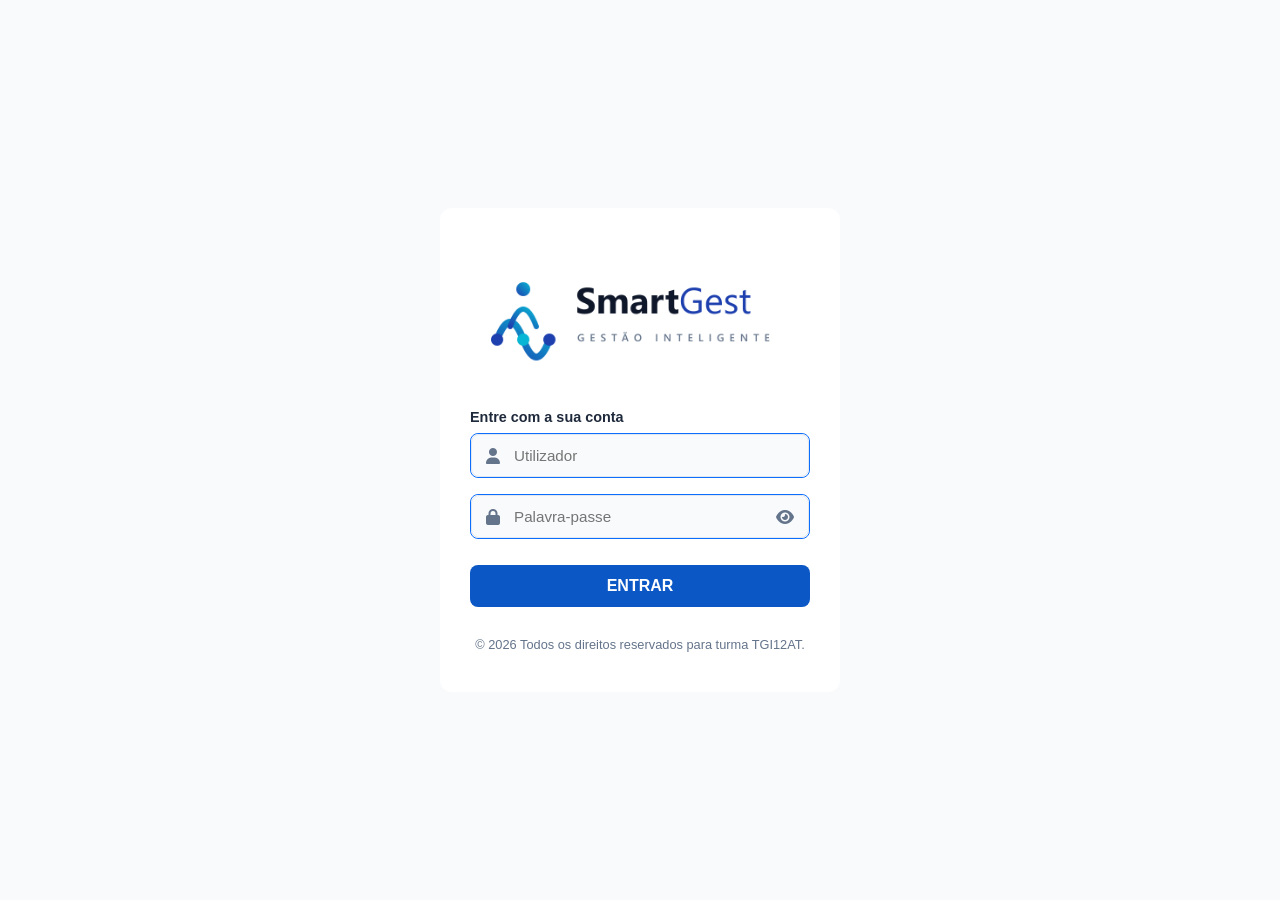
<file: login.html>
<!DOCTYPE html>
<html lang="pt-PT">

<head>
    <meta charset="UTF-8">
    <meta name="viewport" content="width=device-width, initial-scale=1.0">
    <title>SMARTGEST - Login</title>
    <link rel="stylesheet" href="style/style.css">
    <link rel="stylesheet" href="https://cdnjs.cloudflare.com/ajax/libs/font-awesome/6.4.0/css/all.min.css">
    <link rel="stylesheet" href="style/drawer.css">
    <link rel="shortcut icon" href="image/logo_smartgest.svg" type="image/x-icon">
</head>

<body>

    <div id="login-screen" class="login-container">
        <div class="login-box">
            <div class="login-logo-container">
                <img src="image/logotipo2_smartgest.svg" alt="Logótipo da Empresa" class="app-logo"
                    onerror="this.style.display='none'; document.getElementById('fallback-login-logo').style.display='flex'">
                <div id="fallback-login-logo" class="shop-illustration" style="display:none;">
                    <div class="awning"></div>
                    <div class="counter"><i class="fa-solid fa-store"></i></div>
                </div>
            </div>
            <form id="login-form" onsubmit="handleLogin(event)">
                <p class="form-label">Entre com a sua conta</p>
                <div class="input-group">
                    <i class="fa-solid fa-user icon-input"></i>
                    <input type="text" id="username" placeholder="Utilizador" required autocomplete="off">
                </div>
                <div class="input-group">
                    <i class="fa-solid fa-lock icon-input"></i>
                    <input type="password" id="password" placeholder="Palavra-passe" required>
                    <i class="fa-solid fa-eye toggle-password" onclick="togglePasswordVisibility()"></i>
                </div>
                <div id="error-message" class="error-msg hidden">
                    <i class="fa-solid fa-circle-exclamation"></i> Utilizador ou palavra-passe incorretos!
                </div>
                <button type="submit" class="btn-login">ENTRAR</button>
            </form>
            <div class="login-footer">© 2026 Todos os direitos reservados para turma TGI12AT.</div>
        </div>
        </div>

        <script src="script/script.js"></script>
</body>

</html>
</file>
<file: style/style.css>
/* ==========================================================================
   1. CONFIGURAÇÕES GLOBAIS E RESET
   ========================================================================== */
   :root {
    --primary-color: #0d6efd;       /* Azul Principal */
    --primary-hover: #0b5ed7;       /* Azul Hover */
    --bg-main: #f8fafc;             /* Fundo das Páginas (Cinza claro) */
    --bg-card: #ffffff;             /* Fundo dos Cards (Branco) */
    --text-main: #1e293b;           /* Texto Principal (Preto/Azul escuro) */
    --text-muted: #64748b;          /* Texto Secundário (Cinza) */
    --border-color: #e2e8f0;        /* Linhas e Bordas */
    --success-color: #198754;       /* Verde para Vendas/Sucesso */
    --danger-color: #dc3545;        /* Vermelho para Erros/Ações de Eliminar */
    --warning-color: #ffc107;       /* Amarelo para Alertas (Pouco Stock) */
    --sidebar-width: 260px;
    --radius: 12px;
}

* {
    margin: 0;
    padding: 0;
    box-sizing: border-box;
    font-family: 'Segoe UI', Tahoma, Geneva, Verdana, sans-serif;
}

body {
    background-color: var(--bg-main);
    color: var(--text-main);
    min-height: 100vh;
    overflow-x: hidden;
}

/* ==========================================================================
   2. ESTILOS DA TELA DE LOGIN (SMARTVENDA)
   ========================================================================== */
.login-container {
    display: flex;
    justify-content: center;
    align-items: center;
    min-height: 100vh;
    background-color: var(--bg-main); /* Usa o cinza claro global do teu sistema */
    padding: 20px;
    
}

.login-box {
    background: var(--bg-card); /* Usa o branco dos teus cards */
    padding: 40px 30px;
    border-radius: var(--radius); /* Usa o arredondamento padrão de 12px do teu sistema */
    width: 100%;
    max-width: 400px;
    text-align: center;
    transition: 0.9s;
}

.login-box:hover {
    box-shadow: 0px 0px 15px rgba(13, 109, 253, 0.452);
}

.login-logo-container {
    margin-bottom: 30px;
    display: flex;
    justify-content: center;
}

.app-logo {
    width: 300px;
    height: auto;
    max-height: 200px;
    object-fit: contain;
}

.login-header h2 {
    color: #0b57c5; /* Cor azul sólida idêntica à tua Sidebar */
    font-size: 1.8rem;
    font-weight: 800;
    margin-bottom: 4px;
}

.login-header p {
    color: var(--text-muted);
    font-size: 0.95rem;
    margin-bottom: 24px;
}

.form-label {
    font-size: 0.9rem;
    font-weight: 600;
    color: var(--text-main);
    text-align: left;
    margin-bottom: 8px;
}

.input-group {
    position: relative;
    margin-bottom: 16px;
    border: 0.5px solid var(--primary-color);
    border-radius: 8px;
}

.input-group input {
    width: 100%;
    padding: 12px 42px;
    border: 1px solid var(--border-color);
    border-radius: 8px;
    font-size: 0.95rem;
    background-color: var(--bg-main);
    outline: none;
    transition: border-color 0.2s, background-color 0.2s;
}

.input-group input:focus {
    border-color: var(--primary-color);
    background-color: #ffffff;
}

.icon-input {
    position: absolute;
    left: 15px;
    top: 50%;
    transform: translateY(-50%);
    color: var(--text-muted);
}

.toggle-password {
    position: absolute;
    right: 15px;
    top: 50%;
    transform: translateY(-50%);
    color: var(--text-muted);
    cursor: pointer;
}

.btn-login {
    width: 100%;
    padding: 12px;
    background-color: #0b57c5; /* Azul padrão da identidade do SMARTVENDA */
    color: #ffffff;
    border: none;
    border-radius: 8px;
    font-size: 1rem;
    font-weight: 700;
    cursor: pointer;
    margin-top: 10px;
    transition: background-color 0.2s;
}

.btn-login:hover {
    background-color: var(--primary-hover);
}

.error-msg {
    color: var(--danger-color);
    font-size: 0.85rem;
    text-align: left;
    margin-bottom: 12px;
    display: flex;
    align-items: center;
    gap: 6px;
}

.login-footer {
    margin-top: 30px;
    font-size: 0.8rem;
    color: var(--text-muted);
}

/* Utilitários */
.hidden-element, .hidden {
    display: none !important;
}

.text-red { color: var(--danger-color); }
.text-green { color: var(--success-color); }
.text-blue { color: var(--primary-color); }

/* ==========================================================================
   3. ESTRUTURA BASE (LAYOUT DASHBOARD)
   ========================================================================== */
.dashboard-container {
    display: flex;
    min-height: 100vh;
    position: relative;
}

/* Sidebar Estilo Moderno */
.sidebar {
    width: var(--sidebar-width);
    background-color: #0b57c5; /* Azul Escuro Sólido igual à imagem */
    color: #ffffff;
    padding: 24px 16px;
    display: flex;
    flex-direction: column;
    position: fixed;
    height: 100vh;
    left: 0;
    top: 0;
    z-index: 100;
}

.sidebar-logo-box {
    padding: 0px 0px 24px 15px;
    border-bottom: 1px solid rgba(255, 255, 255, 0.1);
    margin-bottom: 20px;
}

.sidebar-title-text {
    font-size: 1.1rem;
    font-weight: 700;
    letter-spacing: 0.5px;
    text-transform: uppercase;
}

.sidebar-menu {
    display: flex;
    flex-direction: column;
    gap: 8px;
    flex-grow: 1;
}

.menu-item {
    display: flex;
    align-items: center;
    gap: 12px;
    color: rgba(255, 255, 255, 0.8);
    text-decoration: none;
    padding: 12px 16px;
    border-radius: var(--radius);
    font-size: 0.95rem;
    font-weight: 500;
    transition: all 0.2s ease;
}

.menu-item i {
    width: 20px;
    font-size: 1.1rem;
}

.menu-item:hover {
    background-color: rgba(255, 255, 255, 0.1);
    color: #ffffff;
}

/* Estado Ativo do Menu Lateral */
.menu-item.active {
    background-color: rgba(255, 255, 255, 0.2);
    color: #ffffff;
    font-weight: 600;
}

.logout-btn {
    background: none;
    border: none;
    width: 100%;
    cursor: pointer;
    color: rgba(255, 255, 255, 0.8);
    margin-top: auto;
}

/* Área de Conteúdo Principal */
.main-content {
    flex-grow: 1;
    margin-left: var(--sidebar-width);
    padding: 32px;
    max-width: calc(100vw - var(--sidebar-width));
}

/* Ocultar logo flutuante duplicado se necessário */
.global-page-logo-container {
    display: none;
}

/* ==========================================================================
   4. CABEÇALHO (TOP HEADER & PROFILE)
   ========================================================================== */
.top-header {
    display: flex;
    justify-content: flex-end;
    align-items: center;
    margin-bottom: 24px;
}

.user-profile-wrapper {
    position: relative;
}

.user-profile {
    display: flex;
    align-items: center;
    gap: 10px;
    cursor: pointer;
    background: var(--bg-card);
    padding: 6px 14px;
    border-radius: 50px;
    box-shadow: 0 1px 3px rgba(0,0,0,0.05);
    border: 1px solid var(--border-color);
}

.avatar {
    width: 32px;
    height: 32px;
    background-color: #ff9800;
    color: white;
    border-radius: 50%;
    display: flex;
    align-items: center;
    justify-content: center;
    font-weight: bold;
    font-size: 0.9rem;
}

.username {
    font-size: 0.95rem;
    font-weight: 600;
    color: var(--text-main);
}

/* Menu Dropdown do Perfil */
.profile-dropdown {
    display: none;
    position: absolute;
    right: 0;
    top: 45px;
    background: var(--bg-card);
    border: 1px solid var(--border-color);
    border-radius: var(--radius);
    width: 280px;
    box-shadow: 0 10px 15px -3px rgba(0, 0, 0, 0.1);
    z-index: 1000;
    padding: 16px;
}

.profile-dropdown.show {
    display: block;
}

.dropdown-header {
    margin-bottom: 12px;
}

.dropdown-user-title {
    font-weight: 600;
    font-size: 0.95rem;
}

.dropdown-user-role {
    font-size: 0.8rem;
    color: var(--text-muted);
}

.dropdown-divider {
    height: 1px;
    background-color: var(--border-color);
    margin: 12px 0;
}

.iban-section {
    font-size: 0.85rem;
}

.iban-title {
    font-weight: 600;
    margin-bottom: 6px;
}

.iban-item {
    background: var(--bg-main);
    padding: 8px;
    border-radius: 6px;
    font-family: monospace;
}

/* ==========================================================================
   5. COMPONENTES VISUAIS (CARDS, TABELAS E FORMULÁRIOS)
   ========================================================================== */
.section-header {
    display: flex;
    justify-content: space-between;
    align-items: center;
    margin-bottom: 24px;
}

.section-header h2 {
    font-size: 1.5rem;
    font-weight: 700;
}

/* Cards de Conteúdo Base */
.form-card, .table-container {
    background-color: var(--bg-card);
    border-radius: var(--radius);
    padding: 24px;
    border: 1px solid var(--border-color);
    box-shadow: 0 1px 3px rgba(0,0,0,0.02);
    margin-bottom: 24px;
}

/* Formulários Estilizados */
.form-field {
    display: flex;
    flex-direction: column;
    gap: 6px;
    margin-bottom: 16px;
}

.form-field label {
    font-size: 0.85rem;
    font-weight: 600;
    color: var(--text-muted);
}

.form-field input, .form-field select {
    padding: 10px 14px;
    border: 1px solid var(--border-color);
    border-radius: 8px;
    font-size: 0.95rem;
    background-color: #fff;
    outline: none;
    transition: border-color 0.2s;
}

.form-field input:focus, .form-field select:focus {
    border-color: var(--primary-color);
}

.form-field input[readonly] {
    background-color: var(--bg-main);
    color: var(--text-muted);
    cursor: not-allowed;
}

/* Campo Total de Venda Destacado */
.total-field {
    margin-top: 20px;
    background-color: #f0fff4;
    padding: 12px;
    border-radius: 8px;
    border: 1px dashed #ced4da;
}

.total-value {
    font-size: 1.4rem;
    font-weight: 700;
    color: var(--success-color);
}

/* Tabelas Alinhadas com o Design */
table {
    width: 100%;
    border-collapse: collapse;
    text-align: left;
}

th {
    padding: 12px 16px;
    font-size: 0.75rem;
    text-transform: uppercase;
    letter-spacing: 0.5px;
    color: var(--text-muted);
    border-bottom: 1px solid var(--border-color);
    font-weight: 700;
}

td {
    padding: 16px;
    font-size: 0.95rem;
    border-bottom: 1px solid var(--border-color);
    vertical-align: middle;
}

tr:last-child td {
    border-bottom: none;
}

.table-footer {
    font-size: 0.85rem;
    color: var(--text-muted);
    text-align: right;
    margin-top: 12px;
}

/* ==========================================================================
   6. BOTÕES DO SISTEMA
   ========================================================================== */
button {
    font-weight: 600;
    cursor: pointer;
    transition: background-color 0.2s, transform 0.1s;
    border: none;
}

button:active {
    transform: scale(0.98);
}

.btn-primary {
    background-color: var(--primary-color);
    color: white;
    padding: 10px 20px;
    border-radius: 8px;
}
.btn-primary:hover { background-color: var(--primary-hover); }

.btn-success {
    background-color: var(--success-color);
    color: white;
    padding: 10px 20px;
    border-radius: 8px;
}
.btn-success:hover { background-color: #146c43; }

.btn-filter {
    background-color: #e2e8f0;
    color: var(--text-main);
    padding: 10px 20px;
    border-radius: 8px;
}
.btn-filter:hover { background-color: #cbd5e1; }

.btn-full {
    width: 100%;
    padding: 14px;
    font-size: 1rem;
    letter-spacing: 0.5px;
}

/* Ações nas Tabelas (Editar / Apagar) */
.btn-edit, .btn-delete {
    width: 32px;
    height: 32px;
    border-radius: 6px;
    display: inline-flex;
    align-items: center;
    justify-content: center;
    margin-right: 6px;
    font-size: 0.9rem;
}

.btn-edit {
    background-color: #e3f2fd;
    color: var(--primary-color);
    margin-bottom: 5px;
}
.btn-edit:hover { background-color: #bbdefb; }

.btn-delete {
    background-color: #ffebee;
    color: var(--danger-color);
}
.btn-delete:hover { background-color: #ffcdd2; }

/* ==========================================================================
   7. GRID DE RESUMOS E ALERTAS (DASHBOARD)
   ========================================================================== */
/* Grid de 4 Colunas no Topo */
.metrics-grid {
    display: grid;
    grid-template-columns: repeat(auto-fit, minmax(220px, 1fr));
    gap: 20px;
    margin-bottom: 24px;
}

.metric-card {
    background: var(--bg-card);
    padding: 20px;
    border-radius: var(--radius);
    border: 1px solid var(--border-color);
    display: flex;
    justify-content: space-between;
    align-items: center;
}

.metric-info p {
    font-size: 0.85rem;
    font-weight: 600;
    color: var(--text-muted);
    text-transform: uppercase;
}

.metric-info h3 {
    font-size: 1.8rem;
    font-weight: 700;
    margin-top: 4px;
}

.metric-icon {
    font-size: 2rem;
    opacity: 0.8;
}

/* Seção de Conteúdo de Gráfico + Alertas */
.dashboard-layout-grid {
    display: grid;
    grid-template-columns: 2fr 1fr;
    gap: 20px;
}

/* Caixa de Avisos Dinâmicos */
.alert-card {
    background-color: #fff3cd;
    border: 1px solid #ffe69c;
    color: #664d03;
    border-radius: var(--radius);
    padding: 20px;
    margin-bottom: 20px;
}

.alert-card h4 {
    display: flex;
    align-items: center;
    gap: 8px;
    margin-bottom: 10px;
}

/* Lista de Baixo Stock */
.stock-list-card {
    background: white;
    border: 1px solid var(--border-color);
    border-radius: var(--radius);
    padding: 20px;
}

.stock-list-card h4 {
    margin-bottom: 15px;
    font-size: 1rem;
}

.stock-list-card ul {
    list-style: none;
    display: flex;
    flex-direction: column;
    gap: 12px;
}

.stock-list-card li {
    display: flex;
    justify-content: space-between;
    padding-bottom: 8px;
    border-bottom: 1px dashed var(--border-color);
    font-size: 0.95rem;
}

/* ==========================================================================
   8. RESPONSIVIDADE E MENU INFERIOR MOBILE
   ========================================================================== */
.mobile-nav {
    display: none; /* Oculto por padrão no Desktop */
}

@media (max-width: 992px) {
    .sidebar {
        display: none; /* Esconde a sidebar no Mobile */
    }

    .main-content {
        margin-left: 0;
        max-width: 100vw;
        padding: 16px;
        padding-bottom: 90px; /* Margem inferior para não cobrir o menu */
    }

    .dashboard-layout-grid {
        grid-template-columns: 1fr; /* Gráfico empilha com os alertas */
    }

    /* Menu de Navegação Inferior */
    .mobile-nav {
        display: flex;
        justify-content: space-around;
        align-items: center;
        position: fixed;
        bottom: 0;
        left: 0;
        width: 100vw;
        height: 70px;
        background-color: #0b57c5;
        border-top: 1px solid rgba(255, 255, 255, 0.1);
        z-index: 999;
    }

    .mobile-nav-item {
        display: flex;
        flex-direction: column;
        align-items: center;
        color: rgba(255, 255, 255, 0.7);
        text-decoration: none;
        font-size: 0.75rem;
        gap: 4px;
    }

    .mobile-nav-item i {
        font-size: 1.2rem;
    }

    .mobile-nav-item.active {
        color: #ffffff;
        font-weight: 600;
    }

    /* Botão Central de Nova Venda Redondo (+) */
    .central-btn .plus-circle {
        width: 45px;
        height: 45px;
        background-color: #ffffff;
        color: #0b57c5;
        border-radius: 50%;
        display: flex;
        align-items: center;
        justify-content: center;
        font-size: 1.3rem;
        box-shadow: 0 4px 10px rgba(0,0,0,0.2);
        margin-top: -25px; /* Sobe o botão ligeiramente para fora da barra */
        transition: transform 0.2s;
    }
    
    .central-btn.active .plus-circle {
        background-color: var(--success-color);
        color: white;
    }
}

/* Definição da animação de entrada */
@keyframes fadeIn {
    from {
        opacity: 0;
        transform: translateY(11px); /* Dá um leve efeito de subir enquanto aparece */
    }
    to {
        opacity: 1;
        transform: translateY(0);
    }
}

/* Classe que vai ativar a animação */
.animacao-entrada {
    animation: fadeIn 0.6s ease-out forwards;
}

/* ==========================================================================
   9. CORREÇÃO DE RESPONSIVIDADE PARA A TABELA DE PRODUTOS
   ========================================================================== */

@media (max-width: 768px) {
    /* 1. Torna o contentor da tabela rolável apenas para dentro dele mesmo */
    .table-container {
        width: 100%;
        overflow-x: auto;
        -webkit-overflow-scrolling: touch; /* Rolagem suave no iOS */
        padding: 12px; /* Ajusta o espaçamento interno no mobile */
    }

    /* 2. Garante que a tabela mantém uma largura mínima legível para não esmagar o texto */
    table {
        min-width: 600px;
    }

    /* 3. Ajusta os cabeçalhos e seções de topo para mobile */
    .section-header {
        flex-direction: column;
        align-items: flex-start;
        gap: 12px;
    }

    .section-header .btn-primary {
        width: 100%; /* Botão "Novo Produto" ocupa a largura total no mobile */
        text-align: center;
    }
    
    /* 4. Corrige os botões de ação para não quebrarem linha de forma feia */
    .btn-edit, .btn-delete {
        margin-bottom: 0px; 
        display: inline-flex;
    }
}

/* ==========================================================================
   10. AJUSTE DE ESPAÇAMENTO DAS COLUNAS (PRODUTOS E CLIENTES)
   ========================================================================== */

/* Força a tabela a ocupar apenas o espaço necessário se for maior que o ecrã, 
   em vez de esticar as colunas vazias */
table {
    table-layout: auto; 
}

/* Alinha e encolhe a coluna de ações (botões editar/eliminar) ao mínimo possível */
th style*="width: 100px;", 
td:last-child {
    width: 1%;
    white-space: nowrap;
    text-align: center;
}

/* Se quiseres ajustar especificamente a tabela da página de Clientes:
   Podes adicionar uma classe na tag <table> de clientes, ex: <table class="tabela-clientes">
   E usar as regras abaixo para controlar o comportamento das colunas: */

.tabela-clientes th:nth-child(1), /* Coluna Nome */
.tabela-clientes td:nth-child(1) {
    width: 50%; /* Dá mais espaço para nomes longos */
}

.tabela-clientes th:nth-child(2), /* Coluna Telefone/Contacto */
.tabela-clientes td:nth-child(2) {
    width: 30%; /* Espaço controlado para o contacto */
}
</file>
<file: style/drawer.css>
/* ==========================================================================
   MENU EXTRA GAVETA (3 PONTOS) - COMPARTILHADO
   ========================================================================== */
.mobile-drawer {
    position: fixed;
    top: 0;
    right: -280px;
    width: 280px;
    height: 100%;
    background: #0f172a;
    z-index: 10000;
    box-shadow: -4px 0 15px rgba(0, 0, 0, 0.2);
    transition: right 0.3s cubic-bezier(0.4, 0, 0.2, 1);
    display: flex;
    flex-direction: column;
    padding: 24px 16px;
    box-sizing: border-box;
}

.mobile-drawer.active {
    right: 0;
}

.drawer-header {
    display: flex;
    justify-content: space-between;
    align-items: center;
    margin-bottom: 30px;
    padding-bottom: 12px;
    border-bottom: 1px solid #1e293b;
}

.drawer-header h3 {
    color: #fff;
    font-size: 1.1rem;
    font-weight: 700;
    margin: 0;
    letter-spacing: 0.5px;
}

.btn-close-drawer {
    background: none;
    border: none;
    color: #94a3b8;
    font-size: 1.3rem;
    cursor: pointer;
}

.drawer-menu {
    display: flex;
    flex-direction: column;
    gap: 8px;
}

.drawer-item {
    display: flex;
    align-items: center;
    gap: 14px;
    color: #94a3b8;
    text-decoration: none;
    padding: 12px 14px;
    border-radius: 8px;
    font-size: 0.95rem;
    font-weight: 600;
    transition: all 0.2s ease;
}

.drawer-item i {
    font-size: 1.1rem;
    width: 20px;
    text-align: center;
}

.drawer-item:hover, .drawer-item.active {
    color: #fff;
    background: #1e293b;
}

.drawer-overlay {
    position: fixed;
    top: 0;
    left: 0;
    width: 100%;
    height: 100%;
    background: rgba(15, 23, 42, 0.6);
    backdrop-filter: blur(2px);
    z-index: 9999;
    display: none;
    opacity: 0;
    transition: opacity 0.3s ease;
}

.drawer-overlay.active {
    display: block;
    opacity: 1;
}
</file>
